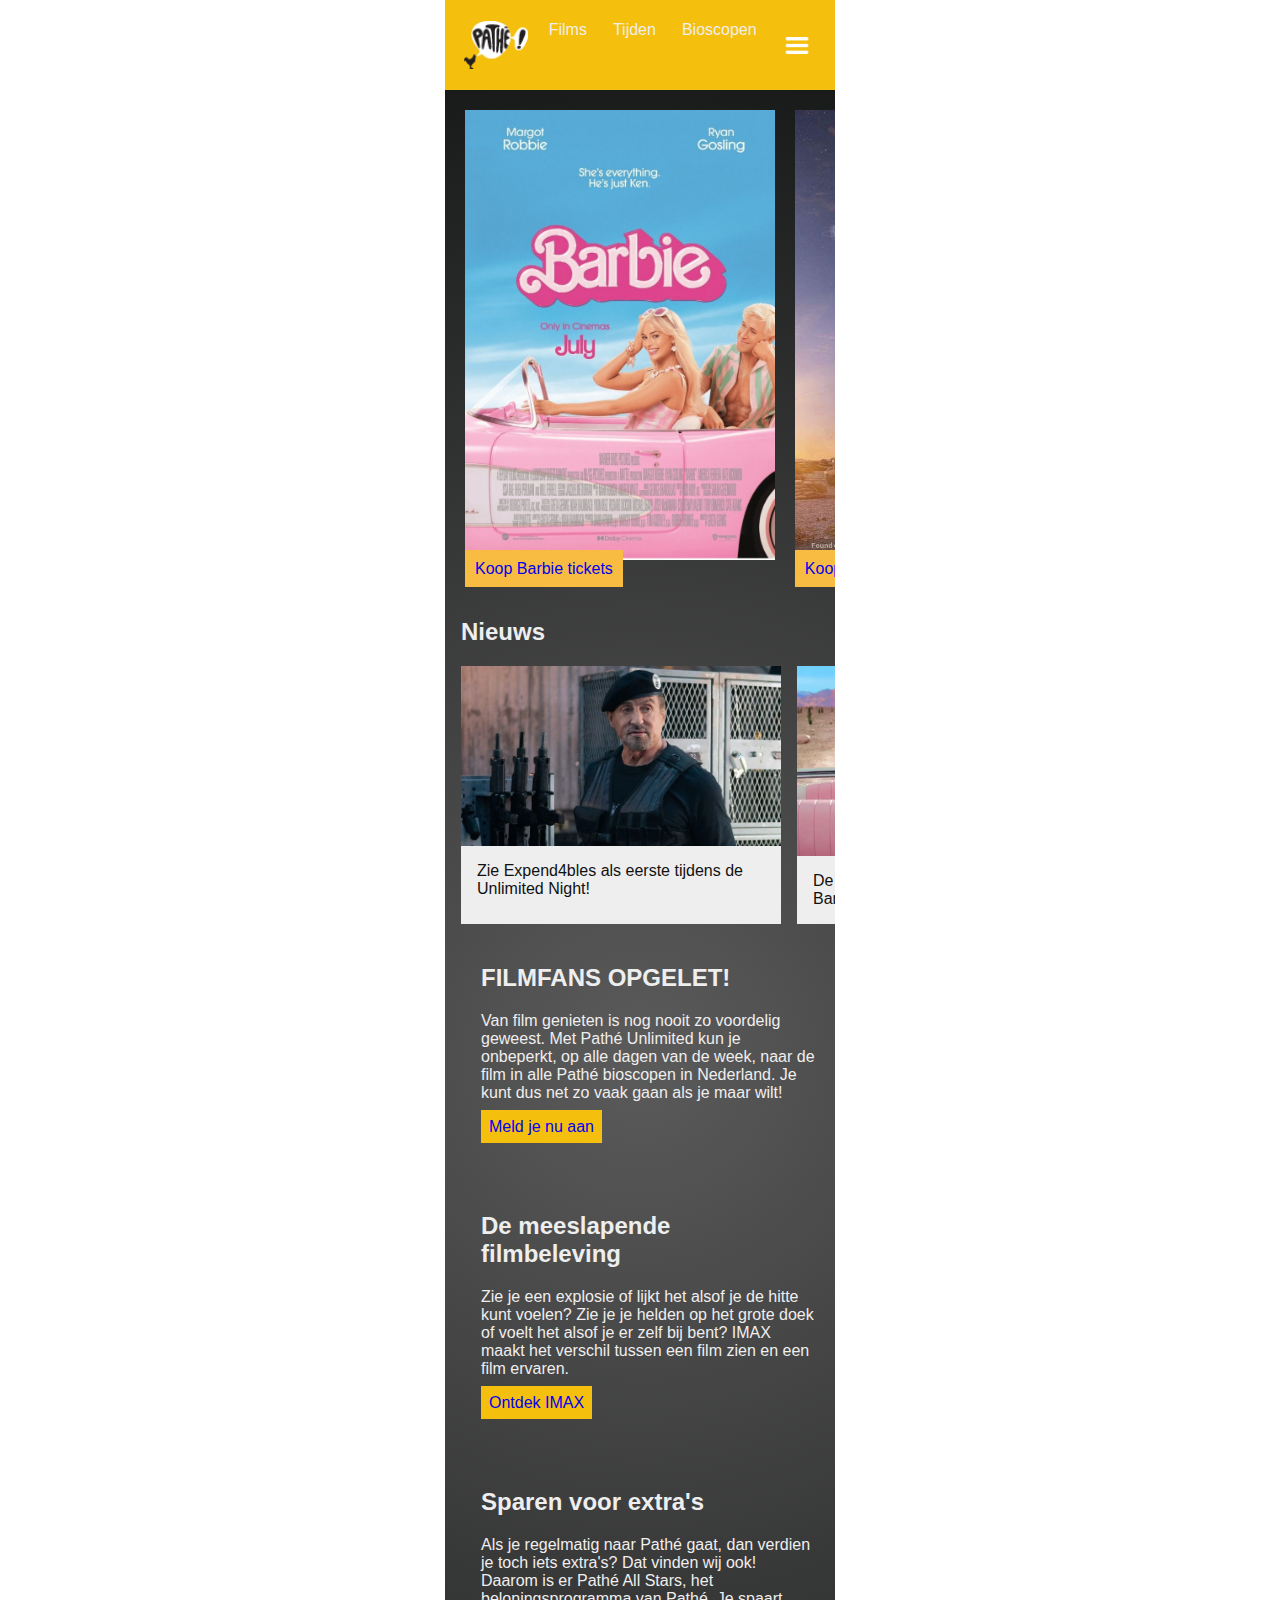
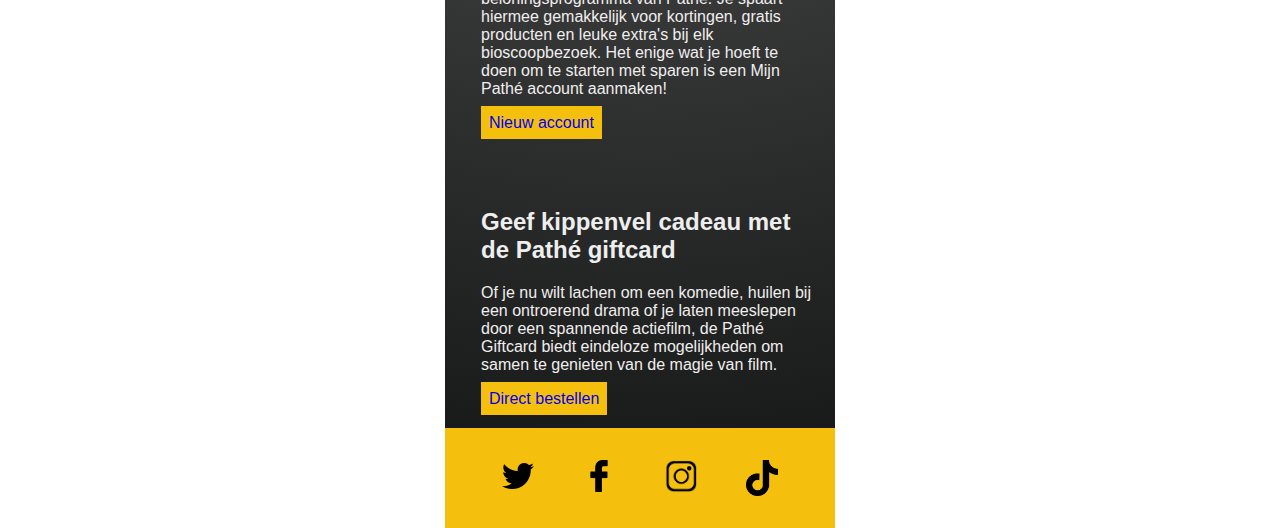
<file: index.html>
<!doctype html>
<html lang="nl">
	
<head>
	<meta charset="UTF-8">
	<meta name="author" content="jouw naam">
	<meta name="viewport" content="width=device-width, initial-scale=1">
	
	<title>Pathe Home</title>
	
	<link href="styles/style.css" rel="stylesheet">
	<link rel="icon" type="image/svg+xml" href="images/favicon.svg">
</head>

<body>
	<header>
		<nav>
			<a href="detail.html"><h1><img src="images/logo.png"  ></h1></a>
			<a href="detail.html">Films</a>
			<a href="detail.html">Tijden</a>
			<a href="detail.html">Bioscopen</a>
			<button class="menu"><img src="images/menuicon.png" alt="ButtonMenu"></button>
		</nav>


		<nav class="hamburgermenu"> 
			<p>Club Pathé</p>
			<p>IMAX</p>
			<p>4DX</p>
			<a href="detail.html">Dolby Cinema</a>
		</nav>
<!-- hamburgermenu position fixed
display none -->


		<main>
			<section>
				<a href="detail.html"><img src="images/barbiefilm.jpg" alt="barbiefilm"><span>Koop Barbie tickets</span></a>
				<a href="detail.html"><img src="images/oppenheimer.jpg" alt="oppenheimerfilm"><span>Koop Oppenheimer tickets</span></a>
				<a href="detail.html"><img src="images/spiderman.jpg" alt="acrossthespiderversefilm"><span>Koop Spiderverse tickets</span></a>
				<a href="detail.html"><img src="images/After-Everything.jpg" alt="aftereverythingfilm"><span>Koop After Everything tickets</span></a>
				<a href="detail.html"><img src="images/equalizer.jpg" alt="theequalizerfilm"><span>Koop The Equalizer tickets</span></a>
				<a href="detail.html"><img src="images/meg.jpg" alt="themegfilm"><span>Koop The Meg tickets</span></a>
				<a href="detail.html"><img src="images/retribution.jpg" alt="retributionfilm"><span>Koop Retribution tickets</span></a>
				<a href="detail.html"><img src="images/nun.jpg" alt="thenunfilm"><span>Koop The Nun tickets</span></a>
				<a href="detail.html"><img src="images/talk-to-me.jpg" alt="talktomefilm"><span>Koop Talk To Me tickets</span></a>
			</section>



			<section>
				<h2>Nieuws</h2>
				<div><article>
					<a href="detail.html"><img src="images/nieuws.jpg" alt="Nieuwsbanner"></a>
					<p>Zie Expend4bles als eerste tijdens de Unlimited Night!</p>
				</article>

				<article>
					<a href="detail.html"><img src="images/nieuws2.jpg" alt="Nieuwsbanner"></a>
					<p>De grootste film op het grootste doek, Barbie zie je nu in IMAX!</p>
				</article>

				<article>
					<a href="detail.html"><img src="images/nieuws1.jpg" alt="Nieuwsbanner"></a>
					<p>Vier 100 jaar Disney bij Pathé!</p>
				</article>

				<article>
					<a href="detail.html"><img src="images/nieuws3.jpg" alt="Nieuwsbanner"></a>
					<p>Maak kans op een sim racing setup met ultrawide scherm t.w.v. €6.000!</p>
				</article></div>
			</section>


			<section>
				<article>
					<h2>FILMFANS OPGELET!</h2>
						<p>Van film genieten is nog nooit zo voordelig geweest.
						Met Pathé Unlimited kun je onbeperkt, op alle dagen van de
						week, naar de film in alle Pathé bioscopen in Nederland. Je 
						kunt dus net zo vaak gaan als je maar wilt!</p>
					<a href="detail.html">Meld je nu aan</a>
				</article>

				<article>
					<h2>De meeslapende filmbeleving</h2>
						<p>Zie je een explosie of lijkt het alsof je de hitte kunt
						voelen? Zie je je helden op het grote doek of voelt het alsof
						je er zelf bij bent? IMAX maakt het verschil tussen een film zien en
						een film ervaren.</p>
					<a href="detail.html"> Ontdek IMAX</a>
				</article>

				<article>
					<h2>Sparen voor extra's</h2>
						<p>Als je regelmatig naar Pathé gaat, dan verdien je toch iets
						extra's? Dat vinden wij ook! Daarom is er Pathé All Stars, het
						beloningsprogramma van Pathé. Je spaart hiermee gemakkelijk voor
						kortingen, gratis producten en leuke extra's bij elk bioscoopbezoek.
						Het enige wat je hoeft te doen om te starten met sparen is een Mijn Pathé
						account aanmaken!</p>
					<a href="detail.html">Nieuw account</a>
				</article>

				<article>
					<h2>Geef kippenvel cadeau met de Pathé giftcard</h2>
						<p>Of je nu wilt lachen om een komedie, huilen bij een ontroerend
						drama of je laten meeslepen door een spannende actiefilm, de Pathé
						Giftcard biedt eindeloze mogelijkheden om samen te genieten van de 
						magie van film.</p>
					<a href="detail.html">Direct bestellen</a>
				</article>
			</section>
		</main>
		<Footer>
			<a href="detail.html"><img src="images/twittericon.png"  alt="twitter"></a>
			<a href="detail.html"><img src="images/facebookicon.png"  alt="facebook"></a>
			<a href="detail.html"><img src="images/newig.png"  alt="instagram"></a>
			<a href="detail.html"><img src="images/tiktokicon.png"  alt="tiktok"></a>
		</Footer>
	<script defer src="scripts/script.js"></script>
</body>
	
</html>
</file>
<file: styles/style.css>
/**************/
/* CSS REMEDY */
/**************/
*, *::after, *::before {
	box-sizing:border-box;  
}






/*********************/
/* CUSTOM PROPERTIES */
/*********************/
:root {
	/* startje */
	--color-text:#111;
	--color-wit:#eee;
	--color-headfoot: rgb(245, 191, 14); 
	--color-background: grey;
	--color-plattetext: rgb(240, 238, 238); 
	--color-ticket-film: rgb(249, 188, 67);
	--color-hover: rgb(245, 112, 11);
	--color-theme: hotpink;
	--gradient-theme: radial-gradient(circle, #f81272 0%, #ff75b3 100%);
	--gradient-home: radial-gradient(circle, #5b5b5b 0%, #191a1a 100%);
	--color-hover: orange;
	--button-anders: green; 
	--color-topfoot: rgb(245, 7, 134);
	--color-hovertheme: rgb(169, 14, 84);
}

@media (prefers-color-scheme: dark) {
    :root {
		--color-text:#ffffff;
		--color-wit:#000000;
		--color-headfoot: rgb(245, 191, 14); 
		--color-background: grey;
		--color-plattetext: rgb(240, 238, 238); 
		--color-ticket-film: rgb(249, 188, 67);
		--color-hover: rgb(245, 112, 11);
		--color-theme: rgb(255, 134, 70);
		--gradient-theme: radial-gradient(circle, #f86605 0%, #fcbc8b 100%);
		--gradient-home: radial-gradient(circle, #a07d7d 0%, #a3a4a4 100%);
		--color-hover: orange;
		--button-anders: rgb(102, 22, 114); 
		--color-topfoot: rgb(219, 122, 42);
		--color-hovertheme: rgb(195, 72, 32);
	
    }
}




html {
	max-width: 390px;
	margin: auto;
}

/* body */
body {
	margin: 0;
	color: var(--color-plattetext);
	font-family: Arial, Helvetica, sans-serif;	
}


a {
	text-decoration: none;
}

main {
	background-image: var(--gradient-home)
}

h2 {
	color: var(--color-wit);
}

/****************/
/* JOUW STYLING */
/****************/

/* jouw code */



/* Header */
header {
	background-color: var(--color-headfoot);
}

header img {
	width: 2em;
}

nav {
	display: flex;
	justify-content: center;
	gap: 1em;
}

nav a {
	text-decoration: none;
	color: var(--color-wit);
}

nav a:nth-of-type(2), nav a:nth-of-type(3), nav a:nth-of-type(4) {
	padding: 5px;
	position: relative;
	top: 1em;
	width: auto;
	height: 2em;
}



nav a:hover {
	background-color: var(--color-hover);
}


.menu {
	background: none;
	border: none;
	display: block;
}




.hamburgermenu {
	display: none;
    background-color: var(--color-wit);
    max-width: 24.4em;
    position: absolute;
    z-index: 2;
    width: 100%;
    top: 10;
    left: 50%;
    transform: translateX(-50%);
    padding: 10px 0;
}


.hamburgermenu p:nth-of-type(n) {
color: var(--color-text);
text-align: center;
font-size: 25px;
}

.hamburgermenu p:nth-of-type(n):hover {
	color: var(--color-wit);
	background-color: var(--color-hover);
	padding: 4px;

}

.hamburgermenu a:nth-of-type(1) {
	color: var(--color-text);
	background: none;
	display: flex;
	justify-content: center;
	font-size: 25px;
}

.hamburgermenu a:nth-of-type(1):hover {
	color: var(--color-wit);
	background-color: var(--color-hover);
	padding: 2px;

}





/* section 1 */
section:nth-of-type(1) {
	max-width: 100%;
	height: auto;
	padding: 20px;
	gap: 20px;
}

span {
	position: relative;
	background-color: var(--color-ticket-film);
	padding: 10px;
}

span:hover {
	background-color: var(--color-hover);
}





/* section 2 - check margin left */ 
section:nth-of-type(2) {
	max-width: 100%;
	height: auto;
	gap: 20px;
	margin-left: 1em;
}

section:nth-of-type(2) article img, section:nth-of-type(2) article {
	width: 20em;
	height: auto;
}

div {
	gap: 1em;
}

section:nth-of-type(2) article {
	background-color: var(--color-wit);
	position: relative;
	margin-top: 0;
	max-width: auto;
}

section:nth-of-type(2) article p {
	color: var(--color-text);
	padding: 0 1em ;
}




/* section 3 */
section:nth-of-type(3) {
	display: flex;
	gap: 1em;
	margin-left: 1em;
	flex-direction: column;
	animation-duration: 8s;
	animation-name: slidein;   
	animation-direction: alternate;
}

@keyframes slidein {
    from {
        margin-left: 100%;
        width: 300%;
    }
    to {
        margin-left: 0%;
        width: 100%;
    }
}

/* https://developer.mozilla.org/en-US/docs/Web/CSS/CSS_Animations/Using_CSS_animations */



section :nth-last-of-type(3) article h2 {
	margin-top: 2em;
}


section:nth-of-type(3) article {
	padding: 20px;

}

section:nth-of-type(3) a {
	padding: 0.5em;

	background-color: var(--color-headfoot);
}



/* meerdere selecties */
section:nth-of-type(1), section:nth-of-type(2) div {
	display: flex;
	overflow-x: scroll;
	
}

article a img {
	width: auto;
	height: 20vh;
	display: block;
}

section a img {
	width: auto;
	height: 50vh;
}

img {
	display: block;
}



/* footer */
footer {
	background-color: var(--color-headfoot);
	display: flex;
	justify-content: space-around;
	padding: 2em;
}







/* TWEEDE PAGINA */



.pagina2 main {
background-image: var(--gradient-theme); 
}


/* header */
.pagina2 nav {
	background-color: var(--color-topfoot);
}



.pagina2 header {
	background-color: var(--color-theme);
}

.pagina2 h2 {
	margin: 0;
}


.pagina2 .menu {
	background: none;
	border: none;
	display: block;
	height: auto;
}

.pagina2 .hamburgermenu {
	display: none;
    background-color: var(--color-wit);
    max-width: 24.4em;
    position: absolute;
    z-index: 2;
    width: 100%;
    top: 10;
    left: 50%;
    transform: translateX(-50%);
    padding: 10px 0;
}


.pagina2 .hamburgermenu p:nth-of-type(n) {
color: var(--color-text);
text-align: center;
font-size: 25px;
}

.pagina2 .hamburgermenu p:nth-of-type(n):hover {
	color: var(--color-wit);
	background-color: var(--color-hovertheme);
	padding: 4px;

}

.pagina2 .hamburgermenu a:nth-of-type(1) {
	color: var(--color-text);
	background: none;
	display: flex;
	justify-content: center;
	font-size: 25px;
}

.pagina2 .hamburgermenu a:nth-of-type(1):hover {
	color: var(--color-wit);
	background-color: var(--color-hovertheme);
	padding: 2px;

}




/* section 1 */
.pagina2 video {
	max-width: 100%;
	height: auto;

}




.pagina2 section:nth-of-type(2) article  {
	background: none;

}

/* section 2 */
.pagina2 h3 {
color: var(--color-wit);
}






.pagina2 section:nth-of-type(1) {
	display: flex;
	flex-wrap: wrap;
	
}



.pagina2 section > img:nth-of-type(1){
	height: 14em;
	

}

.pagina2 section:nth-of-type(1) article {
	width: calc(50% - 20px);
	/* Hiermee calculeert ie met de width van mijn foto en de padding. Zo kunnen mijn andere content naast de foto komen te staan.  */
}

.pagina2 section article img:nth-of-type(3), section article img:nth-of-type(4), section article img:nth-of-type(2) {
	width: 2em;
	display: inline;
}

.pagina2 section:nth-of-type(1) h2 {
	flex-basis: 100%;
}

.pagina2 section article img:nth-of-type(1) {
	width: 100%;

}


.pagina2 section:nth-of-type(2) article p  {
	color: var(--color-wit);
}

.pagina2 section:nth-of-type(3) input {
	width: 50%;	
	padding: 1em;
}

.pagina2 section:nth-of-type(3) select {
	width: 50%;
	padding: 1em;	
}

.pagina2 section:nth-of-type(3) label {
	color: var(--color-wit);
}




.pagina2 nav a:nth-of-type(5) {
	position: relative;
	top: 1em;
	width: 4em;
	height: auto;
}

.pagina2 nav {
	display: flex;
	justify-content: center;
	gap: 1em
}

.pagina2 nav a:hover {
	background-color: var(--color-hovertheme);
}



.pagina2 footer {
	background-color: var(--color-topfoot);
	display: flex;
	justify-content: space-around;
}



.pagina2 footer img {
	width: 2em;
}


.pagina2 section:nth-of-type(2) button {
	padding: 1em;

}

.pagina2 section:nth-of-type(3) button {
	width: 50%;
	padding: 1em;
	margin-bottom: 2em;
}

.pagina2 section:nth-of-type(3) button.anders {
	background-color: var(--button-anders);
}

.pagina2 button {
	border: none;
	transition-duration: 0.4s;
}

.pagina2 button:hover {
	background-color: var(--color-hovertheme); 
	color: var(--color-wit);
}
</file>
